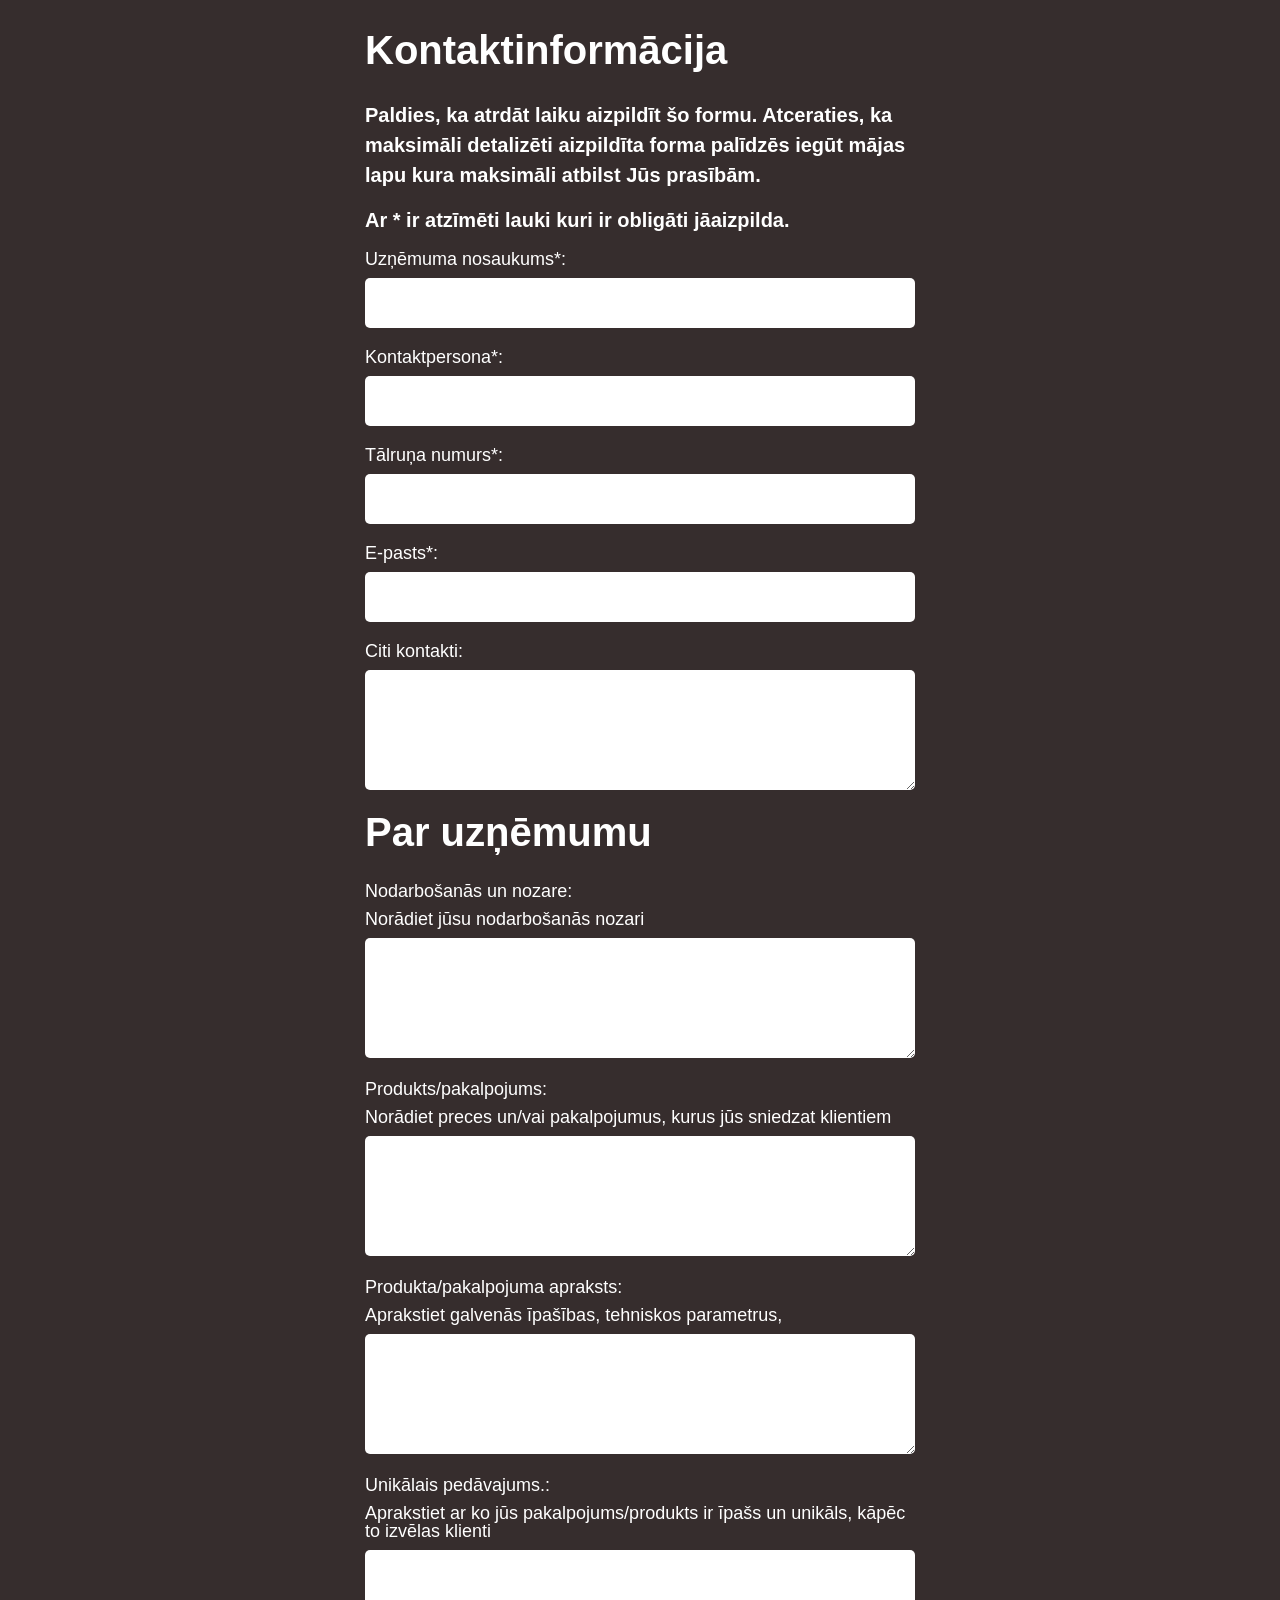
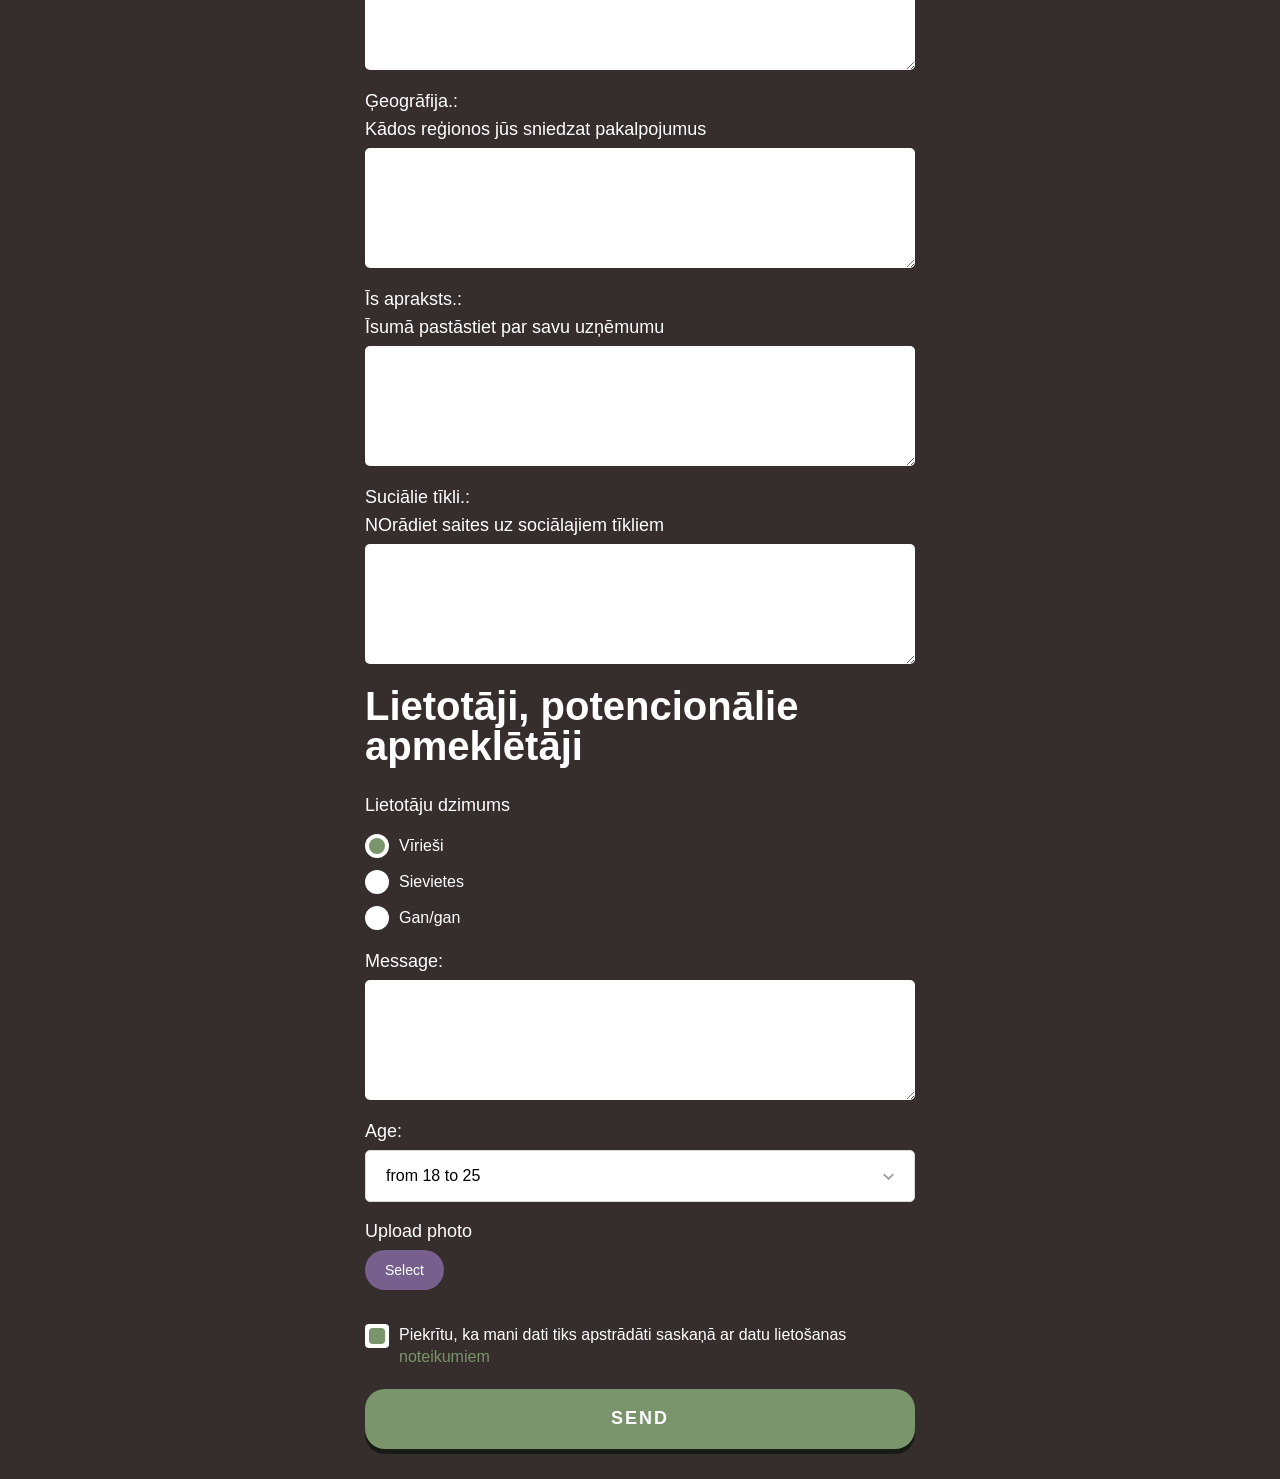
<file: index.html>
<!DOCTYPE html>
<html lang="en">

<head>
    <meta charset="UTF-8">
    <meta name="viewport" content="width=device-width, initial-scale=1.0">
    <link rel="stylesheet" href="indexStyle.css">
    <link rel="stylesheet" href="select.css">
    <title>Home page form</title>
</head>

<body>
    <div class="wraper">
        <div class="form">
            <form action="#" id="form" class="form__body">
                <h1 class="form__title">Kontaktinformācija</h1>
                <p class="form__paragraph">Paldies, ka atrdāt laiku aizpildīt šo formu. Atceraties, ka maksimāli
                    detalizēti aizpildīta forma palīdzēs iegūt mājas lapu kura maksimāli atbilst Jūs prasībām.</p>

                <p class="form__paragraph">Ar * ir atzīmēti lauki kuri ir obligāti jāaizpilda.</p>


                <div class="form__item">
                    <label for="formName" class="form__label">Uzņēmuma nosaukums*:</label>
                    <input id="formName" type="text" name="name" class="form__input _req">
                </div>
                <div class="form__item">
                    <label for="formName" class="form__label">Kontaktpersona*:</label>
                    <input id="formPersonName" type="text" name="kontakpersona" class="form__input _req">
                </div>
                <div class="form__item">
                    <label for="formName" class="form__label">Tālruņa numurs*:</label>
                    <input id="formPhoneNumber" type="text" name="formPhoneNumber" class="form__input _req">
                    <div class="msg"></div>
                </div>
                <div class="form__item">
                    <label for="formEmail" class="form__label">E-pasts*:</label>
                    <input id="formEmail" type="text" name="name" class="form__input _req _email">
                </div>
                <div class="form__item">
                    <label for="formMessage" class="form__label">Citi kontakti:</label>
                    <textarea name="message" id="formMessage" class="form__input"></textarea>
                </div>



                <h1 class="form__title">Par uzņēmumu</h1>
                <div class="form__item">
                    <label for="formMessage" class="form__label">Nodarbošanās un nozare:</label>
                    <p class="form__label">Norādiet jūsu nodarbošanās nozari</p>
                    <textarea name="message" id="formMessage" class="form__input"></textarea>
                </div>
                <div class="form__item">
                    <label for="formMessage" class="form__label">Produkts/pakalpojums:</label>
                    <p class="form__label">Norādiet preces un/vai pakalpojumus, kurus jūs sniedzat klientiem</p>
                    <textarea name="message" id="formMessage" class="form__input"></textarea>
                </div>
                <div class="form__item">
                    <label for="formMessage" class="form__label">Produkta/pakalpojuma apraksts:</label>
                    <p class="form__label">Aprakstiet galvenās īpašības, tehniskos parametrus, </p>
                    <textarea name="message" id="formMessage" class="form__input"></textarea>
                </div>
                <div class="form__item">
                    <label for="formMessage" class="form__label">Unikālais pedāvajums.:</label>
                    <p class="form__label">Aprakstiet ar ko jūs pakalpojums/produkts ir īpašs un unikāls, kāpēc to
                        izvēlas klienti</p>
                    <textarea name="message" id="formMessage" class="form__input"></textarea>
                </div>
                <div class="form__item">
                    <label for="formMessage" class="form__label">Ģeogrāfija.:</label>
                    <p class="form__label">Kādos reģionos jūs sniedzat pakalpojumus</p>
                    <textarea name="message" id="formMessage" class="form__input"></textarea>
                </div>
                <div class="form__item">
                    <label for="formMessage" class="form__label">Īs apraksts.:</label>
                    <p class="form__label">Īsumā pastāstiet par savu uzņēmumu</p>
                    <textarea name="message" id="formMessage" class="form__input"></textarea>
                </div>
                <div class="form__item">
                    <label for="formMessage" class="form__label">Suciālie tīkli.:</label>
                    <p class="form__label">NOrādiet saites uz sociālajiem tīkliem</p>
                    <textarea name="message" id="formMessage" class="form__input"></textarea>
                </div>


                <h1 class="form__title">Lietotāji, potencionālie apmeklētāji</h1>
                <div class="form__item">
                    <div class="form__label">Lietotāju dzimums</div>
                    <div class="options">
                        <div class="options__item">
                            <input id="formRightHanded" checked type="radio" value="right" name="hand" class="options__input">
                            <label for="formRightHanded" class="options__label"><span>Vīrieši</span></label>
                        </div>
                        <div class="options__item">
                            <input id="formLeftHanded" type="radio" value="left" name="hand" class="options__input">
                            <label for="formLeftHanded" class="options__label"><span>Sievietes</span></label>
                        </div>
                        <div class="options__item">
                            <input id="formBothHanded" type="radio" value="both" name="hand" class="options__input">
                            <label for="formBothHanded" class="options__label"><span>Gan/gan</span></label>
                        </div>
                    </div>
                </div>


                <!-- <div class="form__item">
                    <div class="form__label">Left or right hand?</div>
                    <div class="options">
                        <div class="options__item">
                            <input id="formRightHanded" checked type="radio" value="right" name="hand"
                                class="options__input">
                            <label for="formRightHanded" class="options__label"><span>Rigtht handed</span></label>
                        </div>
                        <div class="options__item">
                            <input id="formLeftHanded" type="radio" value="left" name="hand" class="options__input">
                            <label for="formLeftHanded" class="options__label"><span>Left handed</span></label>
                        </div>
                    </div>
                </div> -->
                <div class="form__item">
                    <label for="formMessage" class="form__label">Message:</label>
                    <textarea name="message" id="formMessage" class="form__input"></textarea>
                </div>
                <div class="form__item">
                    <div class="form__label">Age:</div>
                    <select name="age" class="form__select">
                        <option value="from 18 to 25" selected="selected">from 18 to 25</option>
                        <option value="from 25 to 45">from 25 to 45</option>
                        <option value="from 45">from 45</option>
                    </select>
                </div>
                <div class="form__item">
                    <div class="form__label">Upload photo</div>
                    <div class="file">
                        <div class="file__item">
                            <input id="formImage" accept=".jpg, .png, .gif" type="file" name="image"
                                class="file__input">
                            <div class="file__button">Select</div>
                        </div>
                        <div id="formPreview" class="file__preview"></div>
                    </div>
                </div>
                <div class="form__item">
                    <div class="checkbox">
                        <input id="formAgreement" checked type="checkbox" name="agreement" class="checkbox__input _req">
                        <label for="formAgreement" class="checkbox__label"><span>Piekrītu, ka mani dati tiks apstrādāti
                                saskaņā ar datu lietošanas <a href="#">noteikumiem</a></span></label>
                    </div>
                </div>
                <button type="submit" class="form__button">Send</button>
            </form>

        </div>
    </div>
    <script src="select.js"></script>
    <script src="FbForm.js"></script>
</body>

</html>
</file>
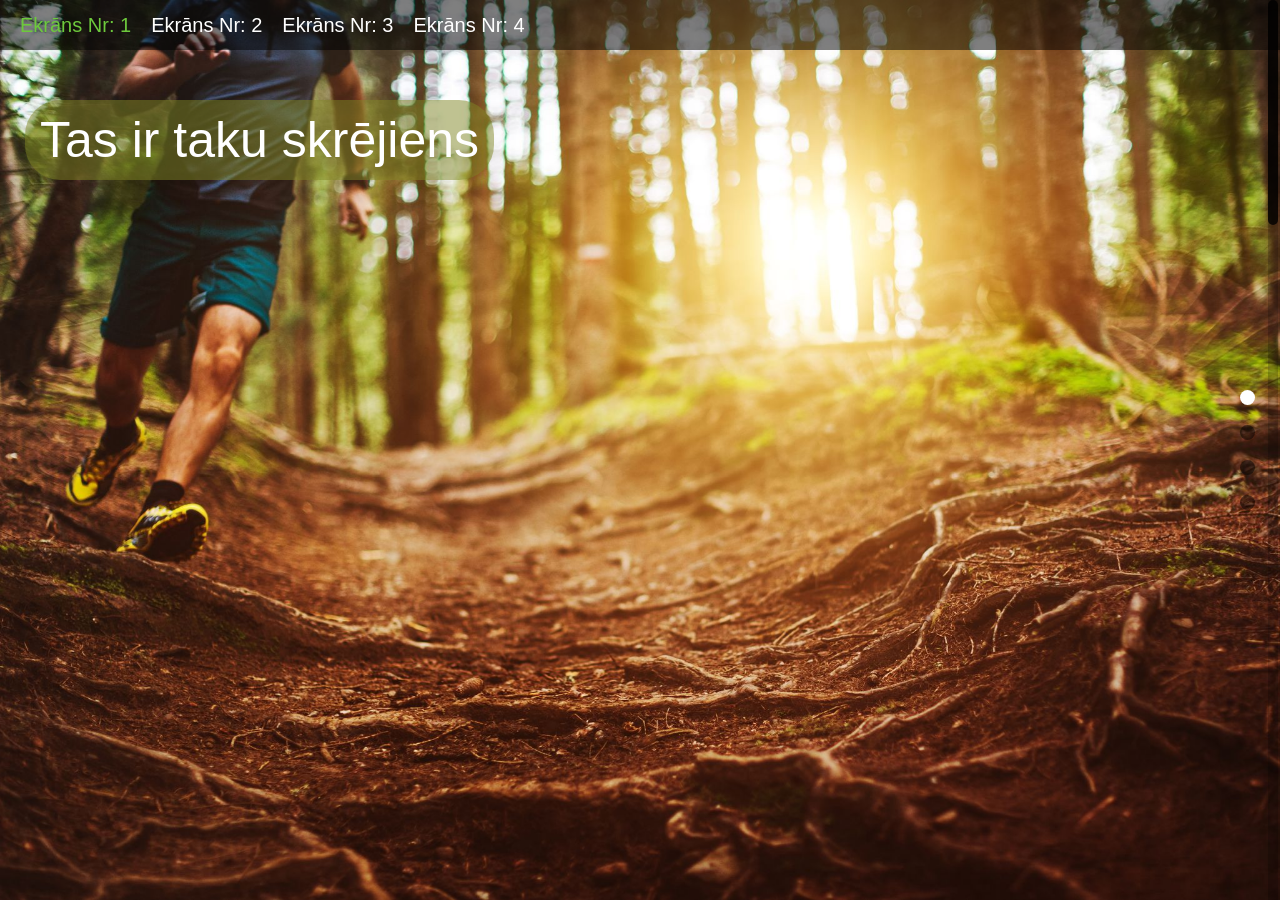
<file: paralax.html>
<!DOCTYPE html>
<html lang="en">

<head>
    <meta charset="UTF-8">
    <meta name="viewport" content="width=device-width, initial-scale=1.0">
    <link rel="stylesheet" href="css/style.css">
    <title>Navigation. Paralax. Screen scroll</title>
</head>

<body>
    <div class="wrapper">
        <header class="header">
            <nav class="header__menu menu">
                <a href="" class="menu__link">Ekrāns Nr: 1</a>
                <a href="" class="menu__link">Ekrāns Nr: 2</a>
                <a href="" class="menu__link">Ekrāns Nr: 3</a>
                <a href="" class="menu__link">Ekrāns Nr: 4</a>
            </nav>
        </header>
        <main class="page">
            <div class="page__wrapper">
                <div class="page__screen screen">
                    <div class="screen__content">
                        <h1 class="screen__title screen__title_bg" data-swiper-parallax="50%"
                            data-swiper-parallax-opacity="0">Tas ir taku skrējiens</h1>
                    </div>
                    <div class="screen__body">
                        <div class="screen__image" data-swiper-parallax="33%" data-swiper-parallax-scale="1.1">
                            <img src="img/img2.jpg" alt="">
                        </div>
                    </div>
                </div>
                <div class="page__screen screen">
                    <div class="screen__content">
                        <h2 class="screen__title screen__title_bg" data-swiper-parallax-opacity="0" data-swiper-parallax="-100%"
                            data-swiper-parallax-duration="1000">Stirnu buka apraksts</h2>
                        <div class="screen__text" data-swiper-parallax-opacity="0" data-swiper-parallax="-100%"
                            data-swiper-parallax-duration="900">
                            <p>Patriotiskās noskaņās apskatāma izstāde “Gaismas ceļš”</p>
                            <p>Par godu Latvijas svētkiem, no šīs piektdienas, 6. novembra līdz pat 18. novembrim t/c
                                “Galerija centrs”, Rīdzenes ielā, būs apskatāma izstāde no šī gada saulgriežos biedrības
                                “1836” un taku skrējiena seriāla “Stirnu buks” organizētā “Gaismas ceļš” skrējiena
                                apkārt Latvijai. Paredzēts, ka izstādē būs iespēja novērtēt Latvijas tautas vienotību,
                                apskatot 34 fotogrāfijas no dažādām Latvijas pierobežas un piekrastes vietām, kam
                                aizvadītā skrējiena piecu dienu laikā cauri devās vairāk nekā 87 skrējēju grupas, veicot
                                maršrutu no Krāslavas līdz Kolkasragam.</p>
                            <p>“Neskatoties uz to, kas šobrīd notiek Latvijā un pasaulē, novembrim pienākot, klāt ir arī
                                Latvijas valsts svētki – Lāčplēša diena un Latvijas Republikas proklamēšanas diena. Lai
                                gan nevaram vienoties kopā būšanā, izlēmām, ka ir lielisks laiks, lai kavētos atmiņās
                                par vasarā aizvadīto skrējienu apkārt Latvijai. 87 skrējēju grupas, kas no Krāslavas
                                devās uz Kolku, sadaloties divās komandās – Ziemeļaustrenī un Dienvidrietenī,
                                izgaismojot sev ceļu ar lāpām, devās pretī viena otrai, lai satiktos Kolkasragā,
                                simboliski apjožot Latviju ar gaismas viju. Fotogrāfijas ir lieliskas un izceļ Latvijas
                                dažādību un skaistumu. Novērtēsim to arī šobrīd, gūstot siltas emocijas,” izstādi
                                apmeklēt aicina Enriko Podnieks, biedrības “1836” vadītājs.</p>
                        </div>
                    </div>
                </div>
                <div class="page__screen screen">
                    <div class="screen__content">
						<h2 class="screen__title screen__title_bg" data-swiper-parallax-opacity="0" data-swiper-parallax="-100%"
                            data-swiper-parallax-duration="1000">Tas ir taku skrējiens</h2>
					</div>
                    <div class="screen__body">
                        <div class="screen__image" data-swiper-parallax="50%">
                            <img src="img/Akagi01.jpg" alt="">
                        </div>
                    </div>
                </div>
                <div class="page__screen screen">
                    <div class="screen__content">
                        <h2 class="screen__title screen__title_bg" data-swiper-parallax-opacity="0" data-swiper-parallax="-100%"
                            data-swiper-parallax-duration="1000">Sveiki! Tas ir Stirnu buka apraksts</h2>
                        <div class="screen__text" data-swiper-parallax-opacity="0" data-swiper-parallax="-100%"
                            data-swiper-parallax-duration="900">
                            <p>Patriotiskās noskaņās apskatāma izstāde “Gaismas ceļš”</p>
                            <p>Par godu Latvijas svētkiem, no šīs piektdienas, 6. novembra līdz pat 18. novembrim t/c
                                “Galerija centrs”, Rīdzenes ielā, būs apskatāma izstāde no šī gada saulgriežos biedrības
                                “1836” un taku skrējiena seriāla “Stirnu buks” organizētā “Gaismas ceļš” skrējiena
                                apkārt Latvijai. Paredzēts, ka izstādē būs iespēja novērtēt Latvijas tautas vienotību,
                                apskatot 34 fotogrāfijas no dažādām Latvijas pierobežas un piekrastes vietām, kam
                                aizvadītā skrējiena piecu dienu laikā cauri devās vairāk nekā 87 skrējēju grupas, veicot
                                maršrutu no Krāslavas līdz Kolkasragam.</p>
                            <p>“Neskatoties uz to, kas šobrīd notiek Latvijā un pasaulē, novembrim pienākot, klāt ir arī
                                Latvijas valsts svētki – Lāčplēša diena un Latvijas Republikas proklamēšanas diena. Lai
                                gan nevaram vienoties kopā būšanā, izlēmām, ka ir lielisks laiks, lai kavētos atmiņās
                                par vasarā aizvadīto skrējienu apkārt Latvijai. 87 skrējēju grupas, kas no Krāslavas
                                devās uz Kolku, sadaloties divās komandās – Ziemeļaustrenī un Dienvidrietenī,
                                izgaismojot sev ceļu ar lāpām, devās pretī viena otrai, lai satiktos Kolkasragā,
                                simboliski apjožot Latviju ar gaismas viju. Fotogrāfijas ir lieliskas un izceļ Latvijas
                                dažādību un skaistumu. Novērtēsim to arī šobrīd, gūstot siltas emocijas,” izstādi
                                apmeklēt aicina Enriko Podnieks, biedrības “1836” vadītājs.</p>

                        </div>
                    </div>
                </div>
            </div>
            <div class="page__pagination"></div>
            <div class="page__scroll"></div>
        </main>
    </div>
    <script src="https://unpkg.com/swiper/swiper-bundle.min.js"></script>
    <script src="js/script.js"></script>
</body>

</html>
</file>
<file: indexStyle.css>
/*--style--*/
*,
*::before,
*::after {
	padding: 0;
	margin: 0;
	border: 0;
	box-sizing: border-box;
}
a {
	text-decoration: none;
}
ul,
ol,
li {
	list-style: none;
}
img {
	vertical-align: top;
}
h1,
h2,
h3,
h4,
h5,
h6 {
	font-weight: inherit;
	font-size: inherit;
}
html,
body {
	height: 100%;
	line-height: 1;
	font-size: 14px;
	background-color: rgb(54, 45, 45);
    font-family: Arial, "Helvetica Neue", Helvetica, sans-serif;
}
/*---------------*/

.form {
    max-width: 550px;
    margin: 0 auto;
    color: #fff;
    padding: 30px 0;
}
.form *{
    outline: none;
}
.form__body {
    position: relative;
}
.form__body::after{
    content: "";
    position: absolute;
    top: 0;
    left: 0;
    width: 100%;
    height: 100%;
    background: rgba(51, 51, 51, 0.9) url(img/loading.gif) center / 50px no-repeat;
    opacity: 0;
    visibility: hidden;
    transition: all 0.5s ease 0s;
}
.form__body._sending::after{
    opacity: 1;
    visibility: visible;
}
.form__title {
    font-size: 40px;
    font-weight: 700;
    margin: 0px 0px 30px 0px;
}
.form__paragraph{
    font-size: 20px;
    font-weight: 600;
    line-height: 1.5;
    margin: 0px 0px 15px 0px;
}
.form__item {
    margin: 0px 0px 20px 0px;
}
.form__label {
    font-size: 18px;
    display: block;
    margin: 0px 0px 10px 0px;
}
.form__input {
    height: 50px;
    padding: 0px 20px;
    border-radius: 5px;
    width: 100%;
    font-size: 18px;
    transition: all 0.5s ease 0s;
}
.form__input:focus{
    box-shadow: 0 0 20px #7a956b;
}

.form__input._error{
    box-shadow: 0 0 20px red;
}

textarea.form__input{
    min-height: 120px;
    resize: vertical;
    padding: 20px;
}

.options {
    padding-top: 10px;
}
.options__item {
    margin-bottom: 10px;
}
.options__input {
    display: none;
}

.options__input:checked + .options__label::after {
    transform: scale(1);
}

.options__label {
    display: inline-flex;
    width: 200px;
    font-size: 16px;
    line-height: 140%;
    align-items: center;
    position: relative;
    cursor: pointer;
}
.options__label::before{
    content: "";
    align-self: flex-start;
    flex: 0 0 24px;
    height: 24px;
    background-color: #fff;
    border-radius: 50%;
    margin-right: 10px;
}
.options__label::after{
    transition: transform 0.5s ease 0s;
    content: "";
    position: absolute;
    top: 4px;
    left: 4px;
    width: 16px;
    height: 16px;
    background-color: #7a956b;
    border-radius: 50%;
    transform: scale(0);
}
.file {
}

.file__item {
    position: relative;
}
.file__input {
    position: absolute;
    top: 0;
    left: 0;
    width: 100%;
    height: 100%;
    opacity: 0;
    font-size: 0;  /*-obligāts nosacījums lai pointers nepazustu un rādītos vienmēr, vienkārši tā vajag, nejautā kāpēc-*/
    cursor: pointer;
}
.file__button {
    display: inline-flex;
    min-height: 40px;
    border-radius: 30px;
    justify-content: center;
    align-items: center;
    background-color: #77608d;
    padding: 0px 20px;
}
.file__preview {
    display: inline-block;
    max-width: 100px;
}
.file__preview img{
    max-width: 100%;
    padding: 10px 0px 0px 0px;
}
.checkbox {
}
.checkbox._error .checkbox__label::before {
    box-shadow: 0 0 20px red;
}
.checkbox__input {
    display: none;
}
.checkbox__input:checked + .checkbox__label::after{
    transform: scale(1);
}
.checkbox__label {
    font-size: 16px;
    line-height: 140%;
    display: inline-flex;
    align-items: center;
    position: relative;
    cursor: pointer;
}
.checkbox__label::before{
    content: "";
    align-self: flex-start;
    flex:0 0 24px;
    height: 24px;
    background-color: #fff;
    border-radius: 4px;
    margin: 0px 10px 0px 0px;
}
.checkbox__label::after{
    transition: transform 0.5s ease 0s;
    content: "";
    width: 16px;
    height: 16px;
    position: absolute;
    top: 4px;
    left: 4px;
    background-color: #7a956b;
    border-radius: 4px;
    transform: scale(0);
}
.checkbox__label a{
    color:#7a956b
}
.form__button {
    width: 100%;
    display: flex;
    justify-content: center;
    align-items: center;
    min-height: 60px;
    background-color: #7a956b;
    color: #fff;
    font-size: 18px;
    text-transform: uppercase;
    letter-spacing: 2px;
    font-weight: 700;
    cursor: pointer;
    border-radius: 20px;
    box-shadow: 0 5px 0 #161b13;
    transition: background-color 0.5s ease 0s;
    position: relative;
    top: 0;
}
.form__button:hover{
    background-color: #4f6146;
}
.form__button:active{
    top: 3px;
    box-shadow: 0 2px 0 #161b13;
}
</file>
<file: select.css>
.select {
	position: relative;
}
.select__item {
	position: relative;
}
.select__title {
	color: #000;
	border: 1px solid #d9d9d9;
	background-color: #fff;
	cursor: pointer;
	border-radius: 5px;
}
.select__value {
	display: flex;
	font-size: 16px;
	height: 50px;
	padding: 0px 20px;
	align-items: center;
	justify-content: space-between;
	flex-direction: row-reverse;
}
.select__value span {
	height: 1em;
	overflow: hidden;
	display: -webkit-box;
	-webkit-line-clamp: 1;
	-webkit-box-orient: vertical;
}
.select__value::before {
	content: "";
	display: inline-block;
	transition: all 0.3s ease 0s;
	width: 11px;
	height: 7px;
	background: url("img/select.svg") center / 100% no-repeat;
}
.select__options {
	color: #000;
	display: none;
	position: absolute;
	top: 49px;
	border-radius: 0 0 4px 4px;
	min-width: 100%;
	left: 0;
	background-color: #fff;
	border-top: 0;
	border: 1px solid #d9d9d9;
	border-top: 0;
	font-size: 16px;
	padding: 0px 0px 5px 0px;
}
.select__option {
	cursor: pointer;
	padding: 10px 20px;
	margin: 0px 0px 0px 0px;
}
.select._active {
	z-index: 5;
}
.select._active .select__value::before {
	transform: rotate(-180deg);
}
.select._active.select__options {
	display: block;
}
</file>
<file: css/style.css>
/* Обнуление */
*,
*::before,
*::after {
	padding: 0;
	margin: 0;
	border: 0;
	box-sizing: border-box;
}
a {
	text-decoration: none;
}
ul,
ol,
li {
	list-style: none;
}
img {
	vertical-align: top;
}
h1,
h2,
h3,
h4,
h5,
h6 {
	font-weight: inherit;
	font-size: inherit;
}
html,
body {
	height: 100%;
	line-height: 1;
	font-size: 14px;
	background-color: rgb(68, 66, 42);
	font-family: Arial, "Helvetica Neue", Helvetica, sans-serif;
}
.wrapper {
	min-height: 100%;
	opacity: 0;
	transition: opacity 0.8s ease 0s;
}
.wrapper._loaded {
	opacity: 1;
}
.wrapper._loaded .header {
	transition: transform 0.8s ease 0.8s;
	transform: translate(0px, 0px);
}
.wrapper._loaded .page__pagination {
	transform: translate(0px, -50%);
	opacity: 1;
	visibility: visible;
	transition: transform 0.6s ease 0.8s;
}
.wrapper._free .page__pagination {
	transition: all 0.3s ease 0s;
	transform: translate(50px, -50%);
	opacity: 0;
}
/*----------------*/
.header {
	position: fixed;
	width: 100%;
	top: 0;
	left: 0;
	z-index: 50;
	padding: 0px 20px;

	transform: translate(0px, -100%);
	background-color: rgba(0, 0, 0, 0.5);
}
.header__menu {
}
.menu {
	display: flex;
	min-height: 50px;
	align-items: center;
}
.menu__link {
	color: #fff;
	font-size: 20px;
	transition: color 0.3s ease 0s;
	margin: 0px 20px 0px 0px;
}
.menu__link._active {
	color: #6dc93c;
}
@media (max-width: 767px) {
	.menu__link {
		font-size: 12px;
		margin: 0px 10px 0px 0px;
	}
}
/*----------------*/
.page {
	position: fixed;
	width: 100%;
	height: 100%;
	top: 0;
	left: 0;
	overflow: hidden;
}
.page__wrapper {
	display: flex;
	flex-direction: column;
	width: 100%;
	height: 100%;
}
.page__screen {
}

.page__pagination {
	position: absolute;
	top: 50%;
	right: 25px;
	transform: translate(50px, -50%);
	opacity: 0;
	visibility: hidden;
	display: flex;
	flex-direction: column;
}
.page__bullet {
	width: 15px;
	height: 15px;
	cursor: pointer;
	background-color: rgba(0, 0, 0, 0.5);
	margin: 10px 0;
	border-radius: 50%;
	transition: background-color 0.3s ease 0s;
}
.page__bullet_active {
	background-color: #fff;
}
.page__scroll {
    position: absolute;
    margin-right: 2px;
	top: 0;
	right: 0;
	width: 10px;
	height: 100%;
	background-color: rgba(0, 0, 0, 0.2);
}
.page__drag-scroll {
	position: absolute;
	top: 0;
	left: 0;
	width: 100%;
    background-color: rgba(0, 0, 0, 0.8);
    border-radius: 5px;
	cursor: pointer;
}

/*----------------*/
.screen {
	flex: 1 0 100%;
	position: relative;
}
.screen__content {
	padding: 100px 25px 25px 25px;
	position: relative;
	z-index: 2;
}
.screen__title {
	font-size: 50px;
	color: #fff;
	margin: 0px 0px 30px 0px;
	display: inline-block;
}
.screen__title_bg {
	background-color: rgba(128, 134, 37, 0.5);
    padding: 15px;
    border-radius: 35px;
}
.screen__body {
	position: absolute;
	width: 100%;
	height: 100%;
	top: 0;
	left: 0;
	overflow: hidden;
}
.screen__image {
	position: absolute;
	width: 100%;
	height: 100%;
	top: 0;
	left: 0;
}
.screen__image img {
	object-fit: cover;
	position: absolute;
	width: 100%;
	height: 100%;
	top: 0;
	left: 0;
}
.screen__text {
	font-size: 20px;
	line-height: 130%;
    color: #fff;
    width: 98%;
}
.screen__text p {
	margin: 0px 0px 20px 0px;
}
.screen__text p:last-child {
	margin-bottom: 0;
}
@media (max-width: 767px) {
	.screen__title {
		font-size: 40px;
	}
	.screen__text {
		font-size: 16px;
	}
}
</file>
